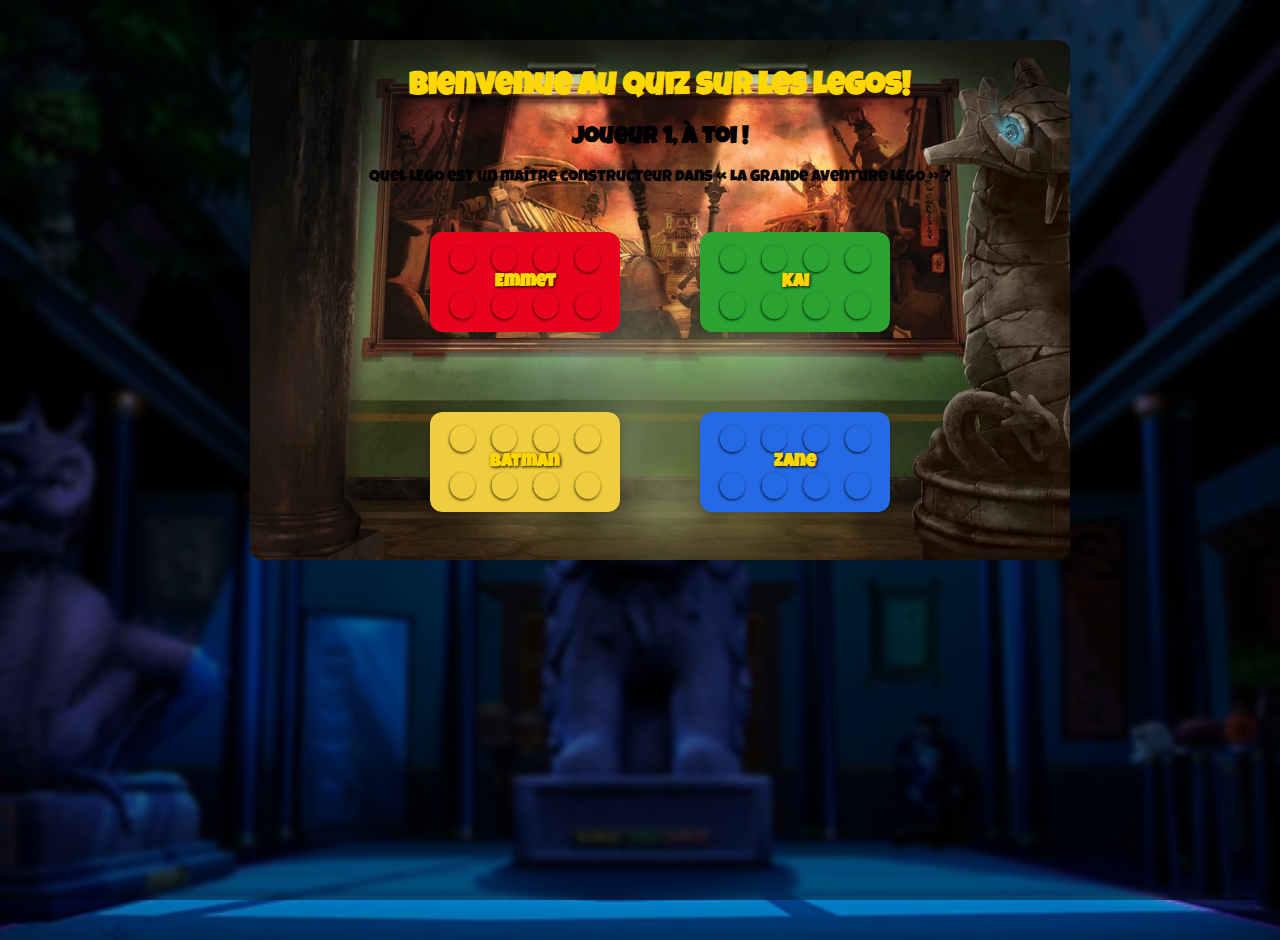
<file: index.html>
<!DOCTYPE html>
<html lang="fr">
<head>
    <meta charset="UTF-8" />
    <meta name="viewport" content="width=device-width, initial-scale=1.0"/>
    <title>Quiz Lego</title>
    <link href="https://fonts.googleapis.com/css2?family=Luckiest+Guy&display=swap" rel="stylesheet">
    <link rel="stylesheet" href="styles/style.css" />
    <script defer src="script/scriptIndex.js"></script>
</head>
<body>
    <div class="main-layout">
        <div id="selected-characters"></div>
        <div class="quiz-container">
            <h1>Bienvenue au Quiz sur les Legos!</h1>
            <div id="quiz-list"></div>
        </div>
    </div>
</body>
</html>
</file>
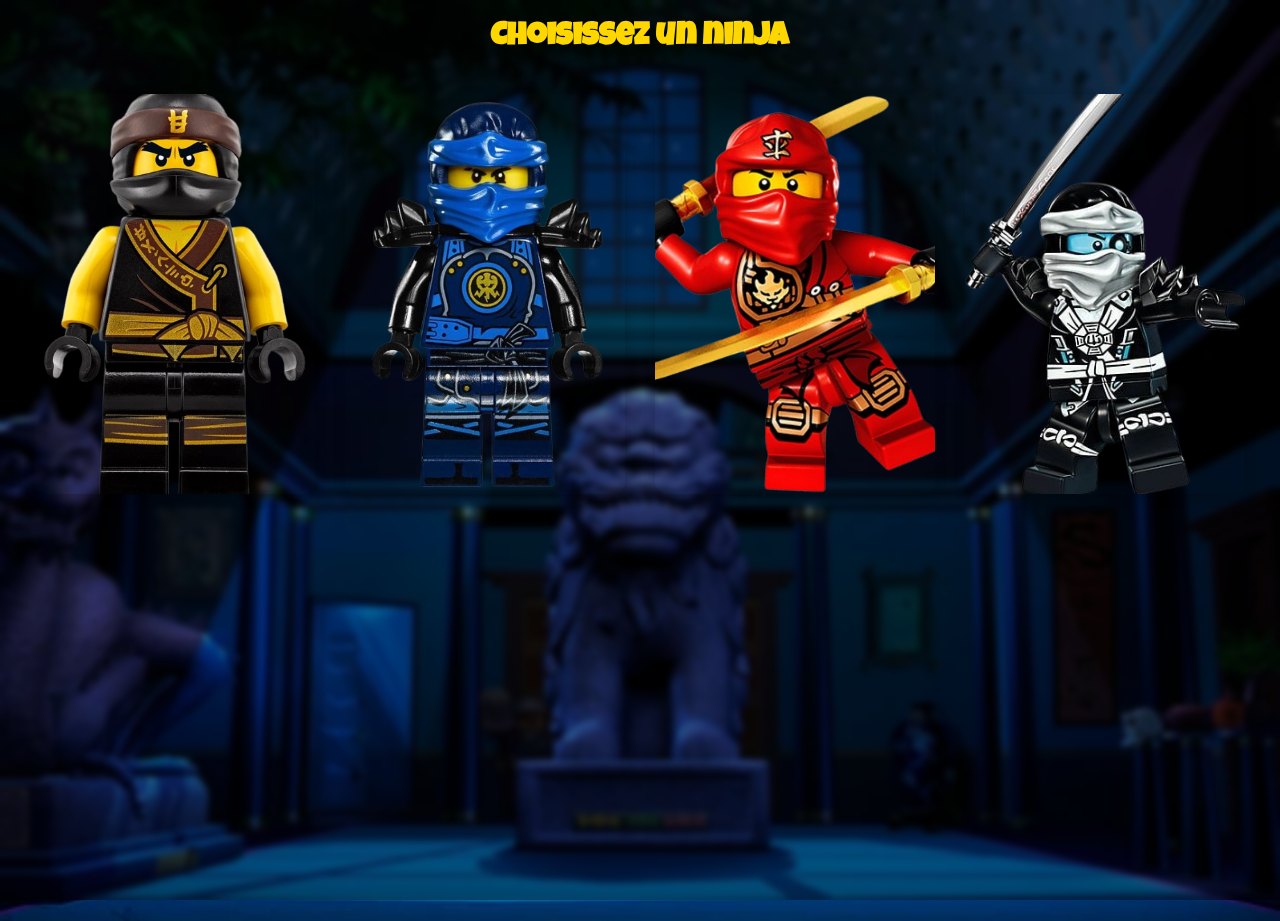
<file: acceuil.html>
<!DOCTYPE html>
<html lang="fr">
<head>
    <meta charset="UTF-8">
    <meta name="viewport" content="width=device-width, initial-scale=1.0">
    <title>Choix personnages</title>
    <link rel="stylesheet" href="styles/style.css">
    <link href="https://fonts.googleapis.com/css2?family=Luckiest+Guy&display=swap" rel="stylesheet">
    <script defer src="script/scriptAcceuil.js"></script>
</head>
<body>
    <h1>Choisissez un ninja</h1>
    <div class="images-container">
        <img src="img/cole.png" alt="Image 1" data-id="1">
        <img src="img/Jay.png" alt="Image 2" data-id="2" >
        <img src="img/kai.png" alt="Image 3" data-id="3" >
        <img src="img/Zane.png" alt="Image 4" data-id="4" >
    </div>
    <div id="message"></div>
    <button id="goToQuiz" style="display:none; margin-top:20px;">Aller au quiz</button>
    <script>
</file>
<file: styles/style.css>
body {
    margin: 0;
    padding: 0;
    height: 100vh;
    font-family: 'Luckiest Guy', cursive;
    background-image: url('../img/Museum-tout-sf-nosaunders.webp');
    background-size: cover;
    background-position: center;
    background-repeat: no-repeat;
    text-align: center;
    margin-top: 10px;
}

body::before {
    content: "";
    position: fixed;
    inset: 0;
    background: rgba(0, 0, 0, 0.4);
    backdrop-filter: blur(3px);
    z-index: -1;
}


h1 {
    text-align: center;
    color: gold;
}

.main-layout {
    display: flex;
    justify-content: center;
    align-items: flex-start;
    gap: 40px;
    margin-top: 40px;
}

.quiz-container {
    padding: 10px 10px;
    border-radius: 12px;
    background-image: url('../img/Introendbgfixed.webp');
    background-size: cover;
    background-position: center;
    background-repeat: no-repeat;
    height: 500px;
    width: 800px;
}

.image-section {
    display: flex;
    align-items: flex-start;
    height: 320px;
    width: 180px;
    background: #e6e6e6;
    border-radius: 12px;
    box-shadow: 0 2px 8px rgba(0,0,0,0.08);
    justify-content: center;
    padding: 16px;
}

.image-section.left {
    background: #dbeafe;
}

.image-section img {
    max-width: 120%;
    max-height: 120%;
    object-fit: contain;
    border-radius: 8px;
}

.question {
    font-size: 1.5em;;
    margin-bottom: 20px;
}
.answer-option {
    display: block;
    background: #e7e7e7;
    border: none;
    border-radius: 5px;
    padding: 10px;
    margin: 10px 0;
    cursor: pointer;
    transition: background 0.3s;
}

.answer-option:hover {
    background: #d4d4d4;
}

.button {
    background-color: #28a745;
    color: gold;
    border: none;
    border-radius: 5px;
    padding: 10px 15px;
    cursor: pointer;
    font-size: 1em;
    transition: background 0.3s;
}

.button:hover {
    background-color: #218838;
}

.footer {
    text-align: center;
    margin-top: 20px;
    font-size: 0.9em;
    color: gold;
}

        
.options-wrapper {
    display: flex;
    flex-wrap: wrap;
    justify-content: center;
    gap: 20px;
    margin: 10px;
}

.option-container {
    position: relative;
    width: 190px;
    cursor: pointer;
    border-radius: 12px;
    overflow: hidden;
    box-shadow: 0 4px 8px rgba(0, 0, 0, 0.2);
    margin: 30px;
}

.option-image {
    height: 100px;
    width: 100%;
    display: block;
    border-radius: 12px;
}

.option-text {
    position: absolute;
    top: 50%;
    left: 50%;
    transform: translate(-50%, -50%);
    color: gold;
    font-weight: bold;
    font-size: 18px;
    text-shadow: 1px 1px 3px black;
    text-align: center;
    width: 100%;
    pointer-events: none;
}

.option-container:hover {
    transform: scale(1.1) ;
    transition: transform 0.3s ease;
}

.option-container:active {
    transform: scale(0.9) ;
    transition: transform 0.3s ease;
}
.selected-images-layout {
    position: absolute;
    top: 100px;
    left: 0;
    right: 0;
    display: flex;
    justify-content: space-between;
    padding: 0 40px;
    pointer-events: none; 
}

.player-image {
    margin-top: 50px;
    width: 280px;
    height: 280px;
    border-radius: 12px;
    box-shadow: 0 4px 12px rgba(0, 0, 0, 0.2);
    display: flex;
    justify-content: center;
    align-items: center;
}

.player-image img {
    max-width: 100%;
    max-height: 100%;
    object-fit: contain;
    border-radius: 10px;
}

.images-container {
    display: flex;
    justify-content: center;
    flex-wrap: wrap;
    gap: 30px;
    margin-top: 40px;
}

.images-container img {
    width: 280px;
    height: 400px;
    object-fit: cover;
    border-radius: 12px;
    box-shadow: 0 4px 12px rgba(0, 0, 0, 0.2);
    transition: transform 0.3s ease;
}


.images-container img:hover {
    transform: scale(1.05);
}

.feedback-message {
    margin-top: 15px;
    font-size: 18px;
    font-weight: bold;
    text-align: center;
    transition: opacity 0.3s ease;
}

.player-score {
    color: gold;
    font-weight: bold;
    font-size: 18px;
    margin-top: 400px;
    text-align: center;
    
}
</file>
